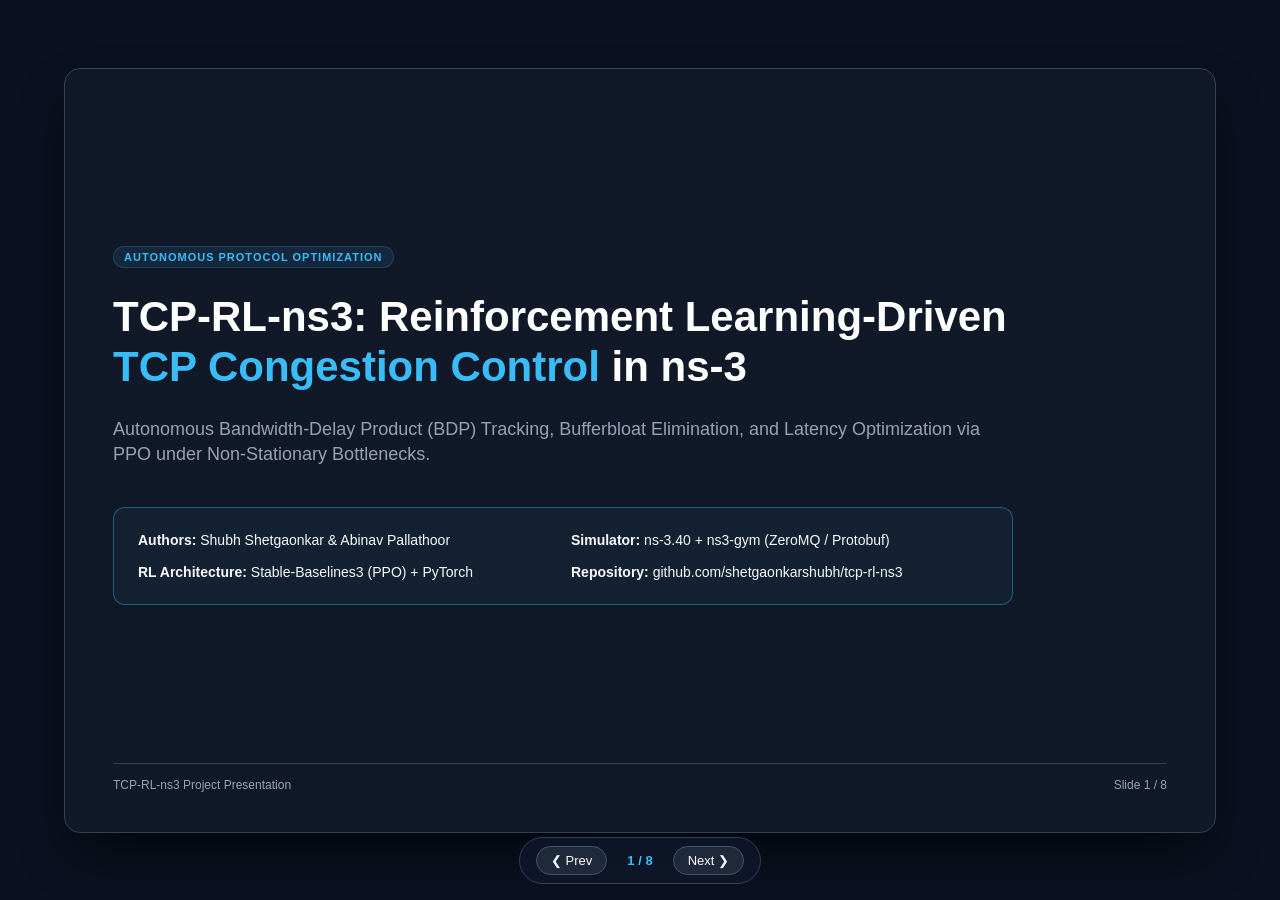
<file: presentation.html>
<!DOCTYPE html>
<html lang="en">
<head>
  <meta charset="UTF-8">
  <meta name="viewport" content="width=device-width, initial-scale=1.0">
  <title>TCP-RL-ns3: Reinforcement Learning-Driven TCP Congestion Control</title>
  <style>
    :root {
      --bg-color: #0b1120;
      --card-bg: #1e293b;
      --card-border: #334155;
      --text-main: #f8fafc;
      --text-muted: #94a3b8;
      --accent: #38bdf8;
      --accent-alt: #10b981;
      --accent-warn: #f59e0b;
      --accent-rose: #f43f5e;
      --code-bg: #0f172a;
    }

    * {
      box-sizing: border-box;
      margin: 0;
      padding: 0;
      font-family: -apple-system, BlinkMacSystemFont, "Segoe UI", Roboto, Helvetica, Arial, sans-serif;
    }

    body {
      background: var(--bg-color);
      color: var(--text-main);
      overflow: hidden;
      height: 100vh;
      width: 100vw;
      display: flex;
      flex-direction: column;
      align-items: center;
      justify-content: center;
    }

    .slide-deck {
      position: relative;
      width: 100vw;
      height: 100vh;
      display: flex;
      align-items: center;
      justify-content: center;
    }

    .slide {
      position: absolute;
      width: 90vw;
      max-width: 1200px;
      height: 85vh;
      background: #111827;
      border: 1px solid var(--card-border);
      border-radius: 16px;
      box-shadow: 0 25px 50px -12px rgba(0, 0, 0, 0.7);
      padding: 40px 48px;
      display: none;
      flex-direction: column;
      justify-content: space-between;
      overflow-y: auto;
      animation: fadeIn 0.3s ease-in-out;
    }

    .slide.active {
      display: flex;
    }

    @keyframes fadeIn {
      from { opacity: 0; transform: translateY(6px); }
      to { opacity: 1; transform: translateY(0); }
    }

    /* Header */
    .slide-header {
      margin-bottom: 24px;
    }

    .badge {
      display: inline-block;
      font-size: 11px;
      font-weight: 700;
      text-transform: uppercase;
      letter-spacing: 1px;
      color: var(--accent);
      background: rgba(56, 189, 248, 0.1);
      padding: 4px 10px;
      border-radius: 9999px;
      margin-bottom: 8px;
      border: 1px solid rgba(56, 189, 248, 0.2);
    }

    h1.title {
      font-size: 32px;
      font-weight: 800;
      color: #ffffff;
      line-height: 1.2;
      margin-bottom: 8px;
    }

    p.subtitle {
      font-size: 15px;
      color: var(--text-muted);
      line-height: 1.4;
    }

    /* Slide Content Grids */
    .content-body {
      flex: 1;
      display: flex;
      gap: 24px;
      align-items: stretch;
    }

    .col-2 {
      display: grid;
      grid-template-columns: 1fr 1fr;
      gap: 24px;
      width: 100%;
    }

    .col-3 {
      display: grid;
      grid-template-columns: 1fr 1fr 1fr;
      gap: 20px;
      width: 100%;
    }

    .card {
      background: var(--card-bg);
      border: 1px solid var(--card-border);
      border-radius: 12px;
      padding: 20px;
      display: flex;
      flex-direction: column;
      gap: 12px;
    }

    .card.alert {
      border-color: rgba(244, 63, 94, 0.3);
      background: rgba(244, 63, 94, 0.05);
    }

    .card.success {
      border-color: rgba(16, 185, 129, 0.3);
      background: rgba(16, 185, 129, 0.05);
    }

    .card.highlight {
      border-color: rgba(56, 189, 248, 0.4);
      background: rgba(56, 189, 248, 0.06);
    }

    .card h3 {
      font-size: 16px;
      font-weight: 700;
      color: #ffffff;
      border-bottom: 1px solid rgba(255, 255, 255, 0.08);
      padding-bottom: 8px;
    }

    ul.bullets {
      list-style: none;
      display: flex;
      flex-direction: column;
      gap: 8px;
      font-size: 14px;
      color: #cbd5e1;
      line-height: 1.5;
    }

    ul.bullets li {
      position: relative;
      padding-left: 18px;
    }

    ul.bullets li::before {
      content: "•";
      position: absolute;
      left: 0;
      color: var(--accent);
      font-weight: bold;
    }

    code {
      font-family: ui-monospace, SFMono-Regular, Menlo, Monaco, Consolas, monospace;
      background: var(--code-bg);
      padding: 2px 6px;
      border-radius: 4px;
      color: #38bdf8;
      font-size: 12.5px;
    }

    pre code {
      display: block;
      padding: 10px 14px;
      border-radius: 6px;
      line-height: 1.4;
      overflow-x: auto;
    }

    table.data-table {
      width: 100%;
      border-collapse: collapse;
      font-size: 13px;
    }

    table.data-table th, table.data-table td {
      padding: 9px 12px;
      border: 1px solid var(--card-border);
      text-align: left;
    }

    table.data-table th {
      background: #0f172a;
      color: var(--accent);
      font-weight: 600;
    }

    table.data-table tr:nth-child(even) {
      background: rgba(255, 255, 255, 0.02);
    }

    /* Footer */
    .slide-footer {
      margin-top: 20px;
      padding-top: 14px;
      border-top: 1px solid var(--card-border);
      display: flex;
      justify-content: space-between;
      align-items: center;
      font-size: 12px;
      color: var(--text-muted);
    }

    /* Controls Bar */
    .nav-bar {
      position: fixed;
      bottom: 16px;
      display: flex;
      gap: 12px;
      background: rgba(15, 23, 42, 0.85);
      backdrop-filter: blur(8px);
      padding: 8px 16px;
      border-radius: 9999px;
      border: 1px solid var(--card-border);
      z-index: 100;
    }

    .nav-btn {
      background: #1e293b;
      color: #f8fafc;
      border: 1px solid #475569;
      padding: 6px 14px;
      border-radius: 9999px;
      cursor: pointer;
      font-size: 13px;
      transition: all 0.15s ease;
    }

    .nav-btn:hover {
      background: var(--accent);
      color: #0f172a;
      border-color: var(--accent);
    }

    .page-indicator {
      display: flex;
      align-items: center;
      font-size: 13px;
      font-weight: 600;
      color: var(--accent);
      padding: 0 8px;
    }

    @media print {
      body {
        overflow: visible;
        background: white;
        color: black;
      }
      .nav-bar { display: none; }
      .slide {
        display: flex !important;
        position: relative;
        page-break-after: always;
        height: 100vh;
        width: 100vw;
        border: none;
        box-shadow: none;
        background: white;
        color: black;
      }
    }
  </style>
</head>
<body>

<div class="slide-deck">

  <!-- SLIDE 1: Title -->
  <div class="slide active" id="slide-1">
    <div style="flex: 1; display: flex; flex-direction: column; justify-content: center; gap: 16px;">
      <span class="badge" style="width: fit-content;">Autonomous Protocol Optimization</span>
      <h1 class="title" style="font-size: 42px;">TCP-RL-ns3: Reinforcement Learning-Driven<br/><span style="color: var(--accent);">TCP Congestion Control</span> in ns-3</h1>
      <p class="subtitle" style="font-size: 18px; max-width: 900px;">
        Autonomous Bandwidth-Delay Product (BDP) Tracking, Bufferbloat Elimination, and Latency Optimization via PPO under Non-Stationary Bottlenecks.
      </p>
      
      <div class="card highlight" style="margin-top: 24px; padding: 24px; max-width: 900px;">
        <div style="display: grid; grid-template-columns: 1fr 1fr; gap: 16px; font-size: 14px;">
          <div><strong>Authors:</strong> Shubh Shetgaonkar &amp; Abinav Pallathoor</div>
          <div><strong>Simulator:</strong> ns-3.40 + ns3-gym (ZeroMQ / Protobuf)</div>
          <div><strong>RL Architecture:</strong> Stable-Baselines3 (PPO) + PyTorch</div>
          <div><strong>Repository:</strong> github.com/shetgaonkarshubh/tcp-rl-ns3</div>
        </div>
      </div>
    </div>
    <div class="slide-footer">
      <span>TCP-RL-ns3 Project Presentation</span>
      <span>Slide 1 / 8</span>
    </div>
  </div>

  <!-- SLIDE 2: Motivation -->
  <div class="slide" id="slide-2">
    <div class="slide-header">
      <span class="badge">Background & Motivation</span>
      <h1 class="title">The Congestion Dilemma: Bufferbloat vs. Underutilization</h1>
      <p class="subtitle">Traditional rule-based heuristics struggle with modern wireless and varying bandwidth links.</p>
    </div>
    <div class="content-body">
      <div class="col-2">
        <div class="card alert">
          <h3 style="color: #fda4af;">1. Limitations of Legacy Protocols (Cubic, Reno)</h3>
          <ul class="bullets">
            <li><strong>Drop-Driven:</strong> Assume packet loss is the primary signal of bottleneck capacity.</li>
            <li><strong>Severe Bufferbloat:</strong> Fill router queues until tail-drop occurs, inflating end-to-end RTT from tens of milliseconds to seconds.</li>
            <li><strong>Multiplicative Backoff:</strong> Halve window size upon random drops, collapsing throughput on stochastic wireless/5G links.</li>
          </ul>
        </div>
        <div class="card success">
          <h3 style="color: #6ee7b7;">2. The Deep Reinforcement Learning Paradigm</h3>
          <ul class="bullets">
            <li><strong>Kleinrock Optimal Target:</strong> Operate at physical BDP (maximum throughput, minimum unloaded RTT).</li>
            <li><strong>Multi-Dimensional Perception:</strong> Rather than a single loss event, observe flight size ratios, RTT inflation, and queue trends simultaneously.</li>
            <li><strong>Asymmetric Actions:</strong> Learn to aggressively drain queues during sudden drops while smoothly holding steady-state capacity.</li>
          </ul>
        </div>
      </div>
    </div>
    <div class="slide-footer">
      <span>TCP-RL-ns3 Project Presentation</span>
      <span>Slide 2 / 8</span>
    </div>
  </div>

  <!-- SLIDE 3: Architecture -->
  <div class="slide" id="slide-3">
    <div class="slide-header">
      <span class="badge">System Architecture</span>
      <h1 class="title">Bi-Directional Co-Simulation Pipeline</h1>
      <p class="subtitle">Real-time IPC bridge connecting ns-3 C++ network state machine to PyTorch / SB3.</p>
    </div>
    <div class="content-body">
      <table class="data-table">
        <thead>
          <tr>
            <th>Layer</th>
            <th>Component</th>
            <th>Responsibilities & Technical Characteristics</th>
          </tr>
        </thead>
        <tbody>
          <tr>
            <td><strong>Simulation</strong><br/>(C++17)</td>
            <td><code>rl-tcp.cc</code><br/>ns-3.40 Core</td>
            <td>
              • Point-to-point network topology with bottleneck routers.<br/>
              • Intercepts <code>TcpSocketState</code> (cWnd, ssThresh, RTT, unacknowledged flight segments).<br/>
              • Enforces agent cwnd actions dynamically at 100 ms intervals.
            </td>
          </tr>
          <tr>
            <td><strong>IPC Channel</strong></td>
            <td><code>ns3-gym</code><br/>ZeroMQ / Protobuf</td>
            <td>
              • High-throughput socket IPC on localhost port <code>7144</code>.<br/>
              • Serializes C++ socket observables into Python Protocol Buffers with minimal latency.
            </td>
          </tr>
          <tr>
            <td><strong>Gymnasium Layer</strong></td>
            <td><code>CustomTcpEnv</code><br/><code>tcp_env.py</code></td>
            <td>
              • Implements Stochastic Bottleneck Markov Engine.<br/>
              • Calibrates physical base RTT (~84 ms) and derives 8-dim state features.<br/>
              • Multi-objective reward synthesis balancing BDP tracking and latency.
            </td>
          </tr>
          <tr>
            <td><strong>RL Agent</strong></td>
            <td><code>train.py</code><br/>Stable-Baselines3</td>
            <td>
              • PPO with Actor-Critic MLP (SiLU activations).<br/>
              • Linear learning rate decay & running reward normalization (<code>VecNormalize</code>).
            </td>
          </tr>
        </tbody>
      </table>
    </div>
    <div class="slide-footer">
      <span>TCP-RL-ns3 Project Presentation</span>
      <span>Slide 3 / 8</span>
    </div>
  </div>

  <!-- SLIDE 4: Stochastic Bottleneck -->
  <div class="slide" id="slide-4">
    <div class="slide-header">
      <span class="badge">Environment Dynamics</span>
      <h1 class="title">Stochastic Bottleneck Markov Engine</h1>
      <p class="subtitle">Simulating real-world non-stationary channels with severe, unpredictable capacity jumps.</p>
    </div>
    <div class="content-body">
      <div class="col-2">
        <div class="card">
          <h3>Dynamic Bottleneck Transitions</h3>
          <ul class="bullets">
            <li><strong>Random Capacity Sampling:</strong> Target BDP uniformly sampled in <code>[15.0, 36.5] MSS</code>.</li>
            <li><strong>Enforced Shift Magnitude:</strong> <code>|Δ BDP| ≥ 6.5 MSS</code> on every transition to test extreme adaptability.</li>
            <li><strong>Stochastic Duration:</strong> Each capacity level persists for <code>45 to 85 steps</code> (4.5s to 8.5s) before transitioning.</li>
          </ul>
        </div>
        <div class="card">
          <h3>Physical Queue & Latency Simulation</h3>
          <ul class="bullets">
            <li><strong>Adaptive Base RTT Tracking:</strong> Continuously estimates unloaded base RTT (<code>~84.0 ms</code>) using low-percentile filtering.</li>
            <li><strong>Virtual Queue Buildup:</strong> Excess packets injected when <code>cWnd > BDP</code> simulate queuing delay and immediate RTT spikes.</li>
            <li><strong>BBR Queue Ceiling:</strong> Set at <code>+25% above Base RTT (~105 ms)</code> as the bufferbloat guardrail.</li>
          </ul>
        </div>
      </div>
    </div>
    <div class="slide-footer">
      <span>TCP-RL-ns3 Project Presentation</span>
      <span>Slide 4 / 8</span>
    </div>
  </div>

  <!-- SLIDE 5: RL Formulation -->
  <div class="slide" id="slide-5">
    <div class="slide-header">
      <span class="badge">Mathematical Formulation</span>
      <h1 class="title">State Space, Actions & Multi-Objective Reward</h1>
      <p class="subtitle">Formulated for sample-efficient convergence and aggressive bufferbloat penalization.</p>
    </div>
    <div class="content-body">
      <div class="col-3">
        <div class="card">
          <h3>Observation Space (8D)</h3>
          <ul class="bullets">
            <li><code>(cWnd / BDP) - 1.0</code></li>
            <li>Log-scaled cWnd size</li>
            <li>Pipe In-Flight segment ratio</li>
            <li>Relative RTT inflation <code>(RTT - RTT_base)/RTT_base</code></li>
            <li>Step-to-step RTT trend gradient</li>
            <li>TCP congestion state flags</li>
            <li>Packet loss / timeout flag</li>
            <li>Normalized target BDP</li>
          </ul>
        </div>
        <div class="card">
          <h3>Action Space (7 Discrete)</h3>
          <ul class="bullets">
            <li><code>0: -4.0 MSS</code> (Emergency Drain)</li>
            <li><code>1: -2.0 MSS</code> (Moderate Backoff)</li>
            <li><code>2: -0.5 MSS</code> (Fine Trim Down)</li>
            <li><code>3:  0.0 MSS</code> (Sweet-Spot Hold)</li>
            <li><code>4: +0.5 MSS</code> (Fine Trim Up)</li>
            <li><code>5: +2.0 MSS</code> (Bandwidth Probe)</li>
            <li><code>6: +4.0 MSS</code> (Fast Ramp-Up)</li>
          </ul>
        </div>
        <div class="card highlight">
          <h3>Reward Equation</h3>
          <p style="font-size: 13px; font-family: monospace; color: #38bdf8; line-height: 1.4;">
            R = R_bdp + R_progress<br/>
            &nbsp;&nbsp;&nbsp;&nbsp;- C_over - C_delay - C_loss
          </p>
          <ul class="bullets" style="font-size: 12.5px;">
            <li><strong>R_bdp:</strong> High reward near ±0.6 MSS.</li>
            <li><strong>C_delay:</strong> <code>4.0 × (excess_delay)^1.5</code>.</li>
            <li><strong>C_over:</strong> Quadratic penalty on excessive expansion.</li>
            <li><strong>C_loss:</strong> -4.5 penalty upon drops.</li>
          </ul>
        </div>
      </div>
    </div>
    <div class="slide-footer">
      <span>TCP-RL-ns3 Project Presentation</span>
      <span>Slide 5 / 8</span>
    </div>
  </div>

  <!-- SLIDE 6: Training & Pipeline -->
  <div class="slide" id="slide-6">
    <div class="slide-header">
      <span class="badge">Training & Orchestration</span>
      <h1 class="title">PPO Pipeline & 3-Pane tmux Automation</h1>
      <p class="subtitle">Complete automation of simulator startup, neural network training, and visual plotting.</p>
    </div>
    <div class="content-body">
      <div class="col-2">
        <div class="card">
          <h3>PPO Hyperparameters</h3>
          <table class="data-table" style="font-size: 12.5px;">
            <tr><td><strong>Architecture</strong></td><td>MLP [128, 128] Actor-Critic</td></tr>
            <tr><td><strong>Activation</strong></td><td>SiLU (Swish)</td></tr>
            <tr><td><strong>Learning Rate</strong></td><td>3e-4 → 3e-5 (Linear Decay)</td></tr>
            <tr><td><strong>Horizon</strong></td><td>1,024 steps / update</td></tr>
            <tr><td><strong>Minibatch / Epochs</strong></td><td>128 batch size / 5 epochs</td></tr>
            <tr><td><strong>Discount (γ) / GAE</strong></td><td>0.98 / 0.95</td></tr>
            <tr><td><strong>Reward Scaling</strong></td><td>VecNormalize (clip=10.0)</td></tr>
          </table>
        </div>
        <div class="card highlight">
          <h3>3-Pane Automated Architecture (tmux)</h3>
          <ul class="bullets">
            <li><strong>Pane 0 (Left): ns-3 Engine</strong><br/>
              <code>./ns3 run 'rl-tcp --openGymPort=7144'</code>
            </li>
            <li><strong>Pane 1 (Top-Right): RL Trainer</strong><br/>
              Waits for port 7144 binding & runs <code>python train.py</code>.
            </li>
            <li><strong>Pane 2 (Bottom-Right): Trace Watcher</strong><br/>
              Monitors for <code>rl_tcp_traces.csv</code> and executes <code>plot_results.py</code> to render performance graphics.
            </li>
          </ul>
        </div>
      </div>
    </div>
    <div class="slide-footer">
      <span>TCP-RL-ns3 Project Presentation</span>
      <span>Slide 6 / 8</span>
    </div>
  </div>

  <!-- SLIDE 7: Evaluation Results -->
  <div class="slide" id="slide-7">
    <div class="slide-header">
      <span class="badge">Benchmark Evaluation</span>
      <h1 class="title">Empirical Results: BDP Tracking & Zero Bufferbloat</h1>
      <p class="subtitle">400-step deterministic evaluation across multiple random bottleneck shifts.</p>
    </div>
    <div class="content-body" style="gap: 20px;">
      <div style="flex: 1.3; background: #0f172a; border-radius: 8px; border: 1px solid var(--card-border); padding: 8px; display: flex; align-items: center; justify-content: center;">
        <img src="rl_tcp_zoomed_performance.png" alt="RL TCP Zoomed Performance" style="max-width: 100%; max-height: 100%; object-fit: contain; border-radius: 4px;">
      </div>
      <div style="flex: 1; display: flex; flex-direction: column; gap: 12px;">
        <div class="card success">
          <h3 style="color: #6ee7b7;">BDP Tracking MAE: 0.65 MSS</h3>
          <p style="font-size: 13px; color: #cbd5e1;">Agent cWnd sticks tightly inside the ±1.5 MSS sweet-spot envelope (shaded orange region).</p>
        </div>
        <div class="card">
          <h3>Mean RTT: 84.0 ms (Base RTT)</h3>
          <p style="font-size: 13px; color: #cbd5e1;">RTT inflation is prevented; 95th-percentile latency remains well under the +25% queue ceiling.</p>
        </div>
        <div class="card highlight">
          <h3>Asymmetric Drain Maneuvers</h3>
          <p style="font-size: 13px; color: #cbd5e1;">Instant downward action spikes (-4.0 MSS) shed excess queue upon bottleneck collapse within 200 ms.</p>
        </div>
      </div>
    </div>
    <div class="slide-footer">
      <span>TCP-RL-ns3 Project Presentation</span>
      <span>Slide 7 / 8</span>
    </div>
  </div>

  <!-- SLIDE 8: Getting Started -->
  <div class="slide" id="slide-8">
    <div class="slide-header">
      <span class="badge">Reproduction & Future Scope</span>
      <h1 class="title">Execution Guide & Research Horizons</h1>
      <p class="subtitle">Reproducing results and expanding to multi-flow and satellite networks.</p>
    </div>
    <div class="content-body">
      <div class="col-2">
        <div class="card">
          <h3>How to Run</h3>
          <pre><code># 1. Clone & activate
git clone https://github.com/shetgaonkarshubh/tcp-rl-ns3.git
cd tcp-rl-ns3 && source venv/bin/activate

# 2. Build ns-3 with rl-tcp.cc
cp rl-tcp.cc ~/ns-allinone-3.40/ns-3.40/contrib/opengym/examples/rl-tcp/
cd ~/ns-allinone-3.40/ns-3.40 && ./ns3 build

# 3. Launch automated tmux pipeline
cd ~/tcp-rl-ns3 && ./run_pipeline_tmux.sh

# 4. Live interactive telemetry demo
./run_realtime_demo.sh</code></pre>
        </div>
        <div class="card highlight">
          <h3>Future Horizons</h3>
          <ul class="bullets">
            <li><strong>Multi-Flow Competition:</strong> Benchmark fairness against aggressive Cubic & BBRv2 flows.</li>
            <li><strong>LEO Satellite Networks:</strong> Dynamic propagation delay modeling (Starlink).</li>
            <li><strong>Kernel eBPF Implementation:</strong> Export trained MLP policy directly to Linux kernel XDP/eBPF.</li>
            <li><strong>Continuous Control:</strong> Benchmark against continuous PPO / SAC pacing rates.</li>
          </ul>
        </div>
      </div>
    </div>
    <div class="slide-footer">
      <span>TCP-RL-ns3 Project Presentation</span>
      <span>Slide 8 / 8</span>
    </div>
  </div>

</div>

<!-- Navigation Controls -->
<div class="nav-bar">
  <button class="nav-btn" onclick="prevSlide()">❮ Prev</button>
  <div class="page-indicator" id="slide-indicator">1 / 8</div>
  <button class="nav-btn" onclick="nextSlide()">Next ❯</button>
</div>

<script>
  let currentSlide = 1;
  const totalSlides = 8;

  function showSlide(index) {
    if (index < 1) index = 1;
    if (index > totalSlides) index = totalSlides;
    currentSlide = index;

    document.querySelectorAll('.slide').forEach((el, i) => {
      el.classList.toggle('active', i + 1 === currentSlide);
    });

    document.getElementById('slide-indicator').textContent = `${currentSlide} / ${totalSlides}`;
  }

  function nextSlide() { showSlide(currentSlide + 1); }
  function prevSlide() { showSlide(currentSlide - 1); }

  document.addEventListener('keydown', (e) => {
    if (e.key === 'ArrowRight' || e.key === 'Space') nextSlide();
    if (e.key === 'ArrowLeft') prevSlide();
    if (e.key === 'f') {
      if (!document.fullscreenElement) {
        document.documentElement.requestFullscreen();
      } else {
        document.exitFullscreen();
      }
    }
  });
</script>

</body>
</html>
</file>
